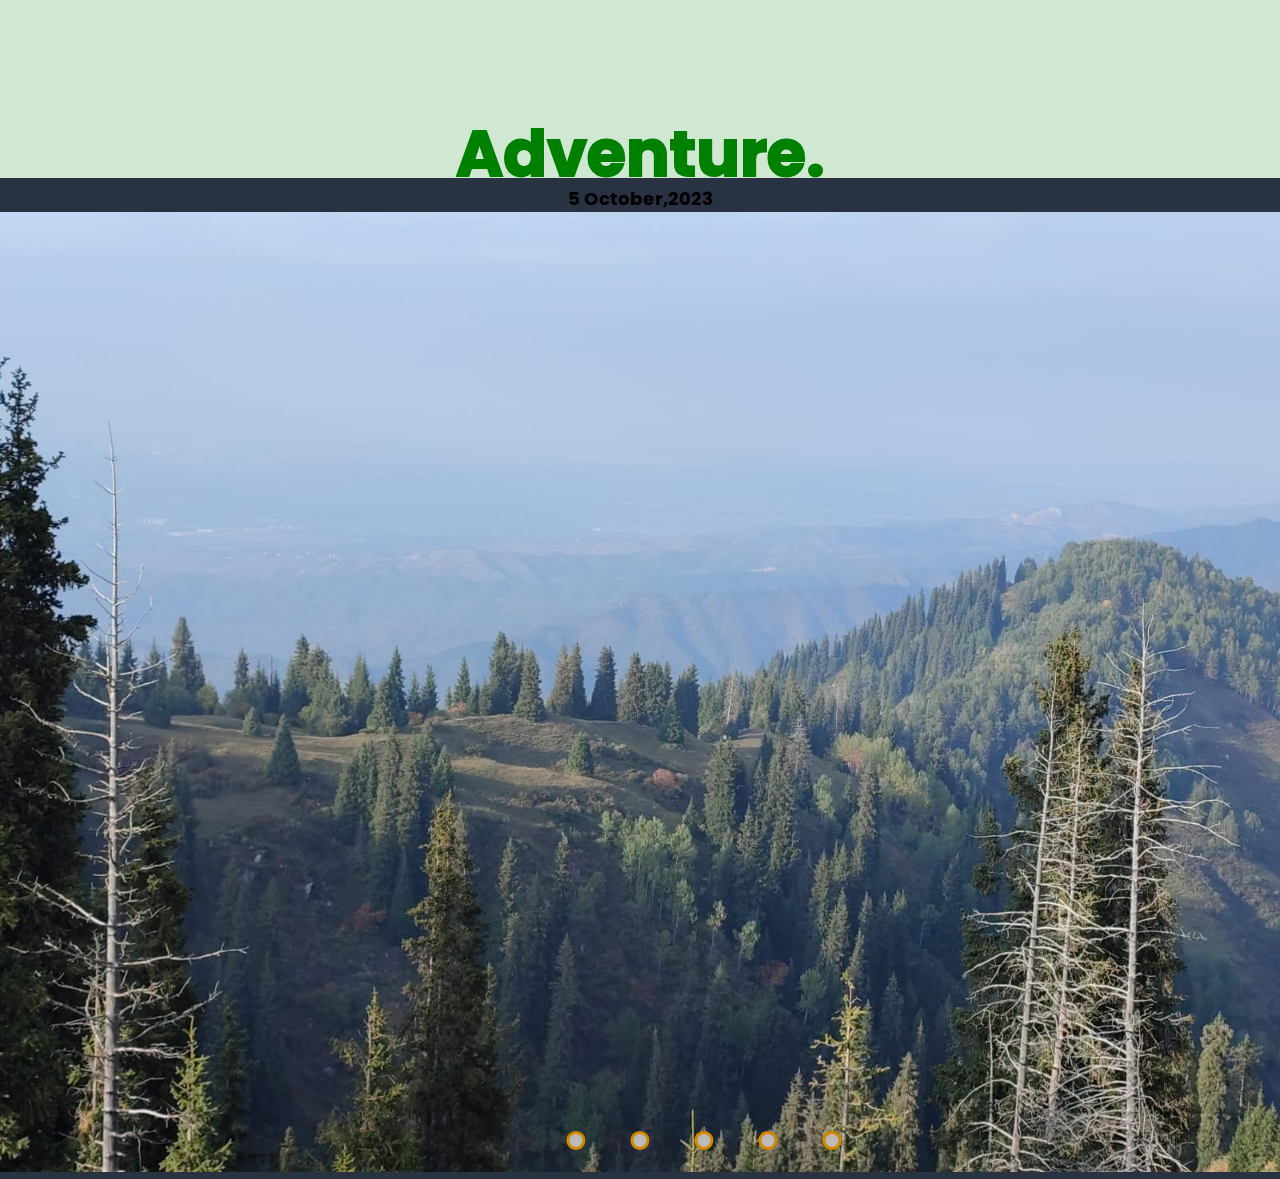
<file: adventure.html>
<!DOCTYPE html>
<html>
<head>
    <meta charset="UTF-8">
    <meta name="viewport" content="width=device-width, initial-scale=1.0">
    <title>Adventure and travel</title>
    <link rel="stylesheet" type="text/css" href="adventure.css">
    <script src="https://code.jquery.com/jquery-3.7.1.min.js"></script>
</head>
<body>
    <div class="welcome-img">
        <img src="img/d0e7d2.png" alt="welcome-img">
    </div>
    <div class="welcome">
        <h2>Adventure.</h2>
        <h2>Adventure.</h2>
    </div>
    <div class="container"> 
        <h1 class="main-heading">5 October,2023</h1> 
        <div class="content"> 
            <div class="slideshow"> 
                <button class="slide-btn slide-btn-1"></button> 
                <button class="slide-btn slide-btn-2"></button> 
                <button class="slide-btn slide-btn-3"></button> 
                <button class="slide-btn slide-btn-4"></button> 
                <button class="slide-btn slide-btn-5"></button> 
                <div class="slideshow-wrapper"> 
                    <div class="slide"> 
                        <img class="slide-img"
                            src= 
"img/adventure/sept17-231.jpeg"> 
                    </div> 
                    <div class="slide"> 
                        <img class="slide-img"
                            src= 
"img/adventure/sept17-232.jpeg"> 
                    </div> 
                    <div class="slide"> 
                        <img class="slide-img" src= 
"img/adventure/sept17-233.jpeg"> 
                    </div> 
                    <div class="slide"> 
                        <img class="slide-img" src= 
"img/adventure/sept17-234.jpeg"> 
                    </div> 
                    <div class="slide"> 
                        <img class="slide-img" src= 
"img/adventure/sept17-235.jpeg"> 
                    </div> 
                </div> 
            </div> 
        </div> 
    </div> 

</body>
</file>
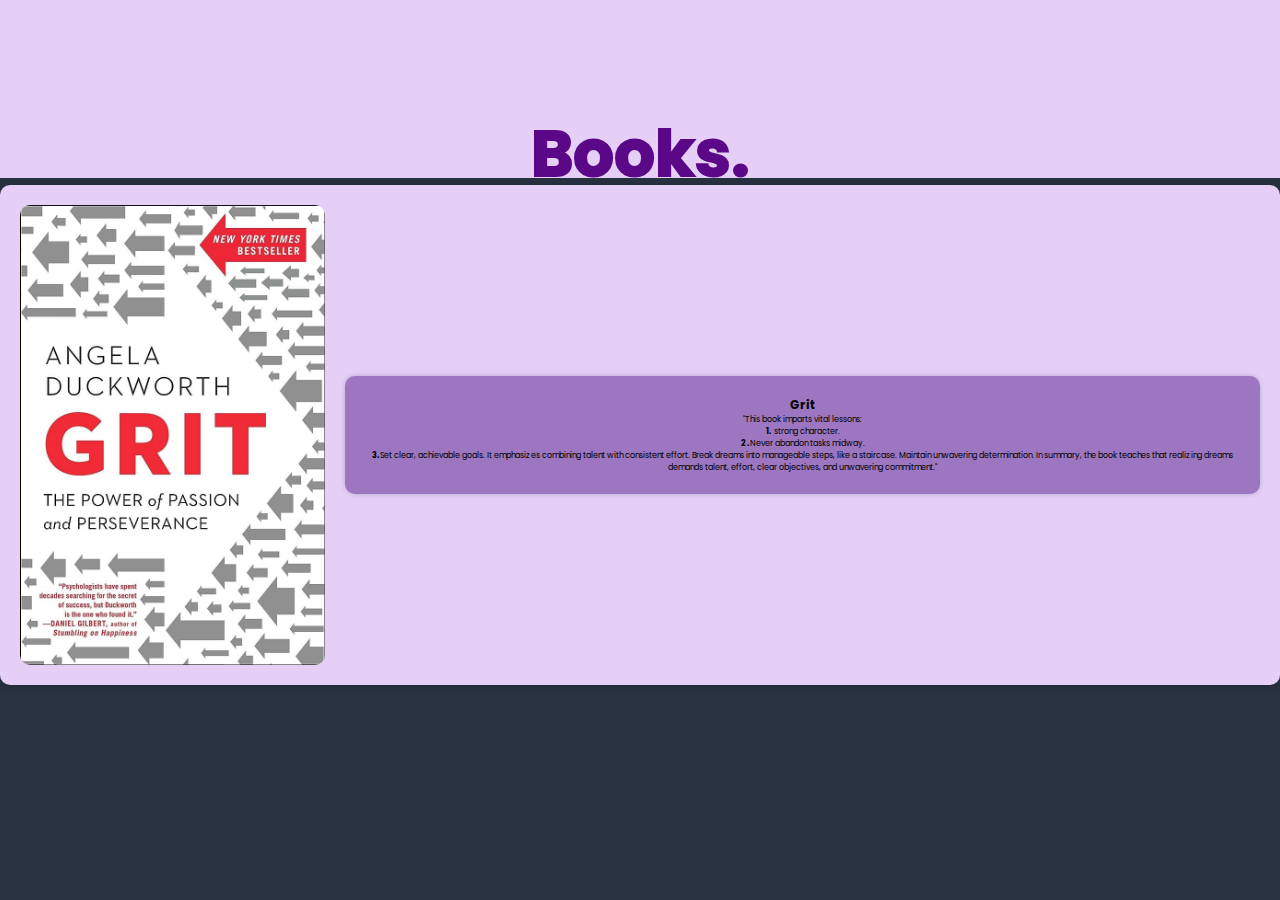
<file: books.html>
<!DOCTYPE html>
<html>
<head>
    <meta charset="UTF-8">
    <meta name="viewport" content="width=device-width, initial-scale=1.0">
    <title>Book adventures</title>
    <link rel="stylesheet" type="text/css" href="books.css">
</head>
<body>
    <div class="welcome-img">
        <img src="img/e5cff7.png" alt="welcome-img">
    </div>
    <div class="welcome">
        <h2>Books.</h2>
        <h2>Books.</h2>
    </div>
<div class="book-container">
    <div class="book">
        <img src="img/books/grit.jpg" alt="">
    </div>
    <div class="description">
        <h2>Grit</h2>
        <p>"This book imparts vital lessons:

            <br><strong>1.</strong> strong character.
            <br><strong>2.</strong>Never abandon tasks midway.
            <br><strong>3.</strong>Set clear, achievable goals.
            It emphasizes combining talent with consistent effort. Break dreams into manageable steps, like a staircase. Maintain unwavering determination.
            
            In summary, the book teaches that realizing dreams demands talent, effort, clear objectives, and unwavering commitment."
    </div>
</div>
</file>
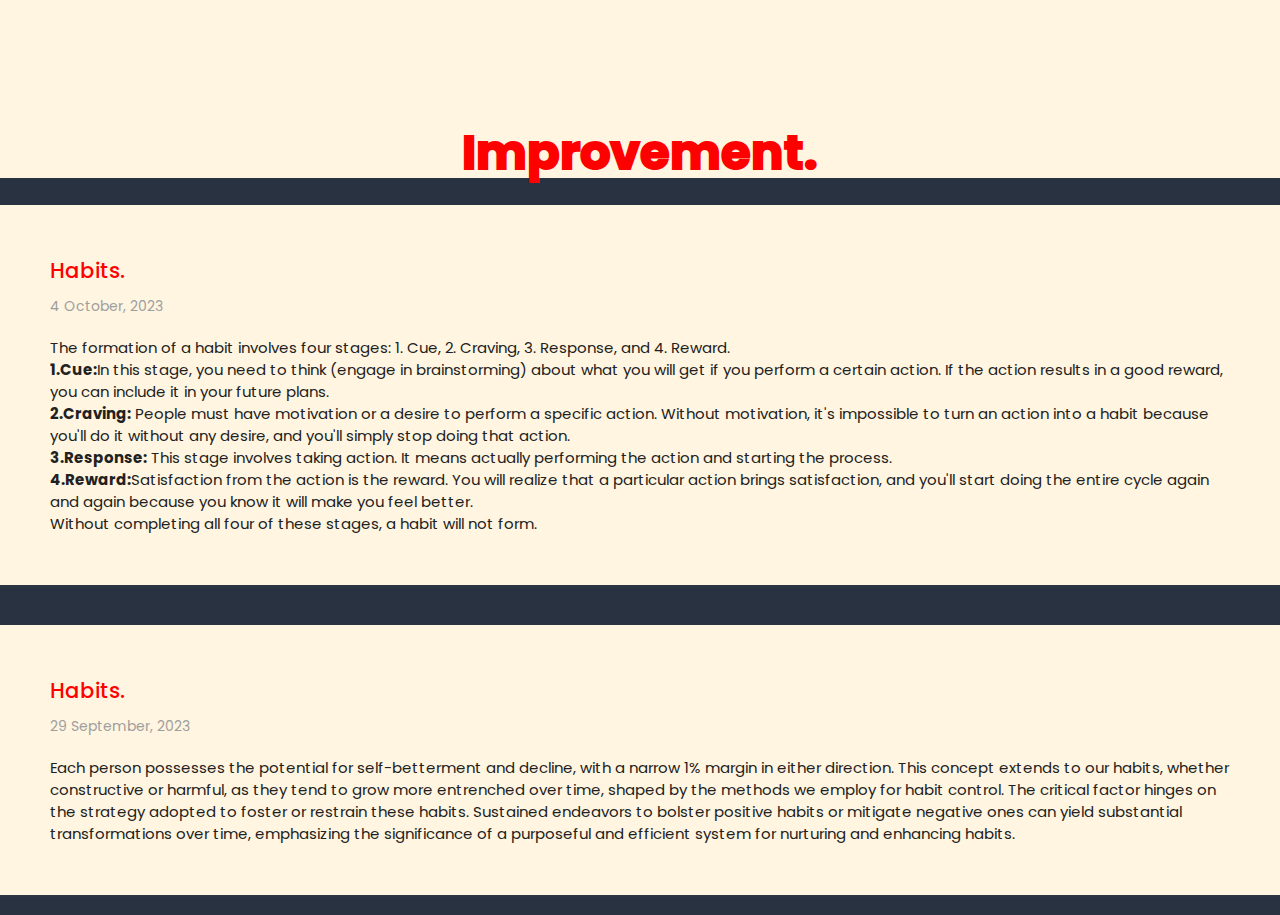
<file: development.html>
<!DOCTYPE html>
<html>
<head>
    <meta charset="UTF-8">
    <meta name="viewport" content="width=device-width, initial-scale=1.0">
    <title>Self-improvement</title>
    <link rel="stylesheet" type="text/css" href="development.css">
</head>
<body>
    <div class="welcome-img">
        <img src="img/fff5e0.png" alt="welcome-img">
    </div>
    <div class="welcome">
        <h2>Improvement.</h2>
        <h2>Improvement.</h2>
    </div>
    <div class="wrapper">
        <div class="content">
          <div class="card first">
            <h2><a>Habits.</a></h2>
            <p class="date">4 October, 2023</p>
            <p class="text">The formation of a habit involves four stages: 1. Cue, 2. Craving, 3. Response, and 4. Reward.<br>
                <strong>1.Cue:</strong>In this stage, you need to think (engage in brainstorming) about what you will get if you perform a certain action. If the action results in a good reward, you can include it in your future plans.            
                <br><strong>2.Craving:</strong> People must have motivation or a desire to perform a specific action. Without motivation, it's impossible to turn an action into a habit because you'll do it without any desire, and you'll simply stop doing that action.
                <br><strong>3.Response:</strong> This stage involves taking action. It means actually performing the action and starting the process.
                <br><strong>4.Reward:</strong>Satisfaction from the action is the reward. You will realize that a particular action brings satisfaction, and you'll start doing the entire cycle again and again because you know it will make you feel better.   
                <br>Without completing all four of these stages, a habit will not form.
          </div>
        </div>
    </div>

    <div class="wrapper">
        <div class="content">
          <div class="card first">
            <h2><a>Habits.</a></h2>
            <p class="date">29 September, 2023</p>
            <p class="text">Each person possesses the potential for self-betterment and decline, with a narrow 1% margin in either direction. This concept extends to our habits, whether constructive or harmful, as they tend to grow more entrenched over time, shaped by the methods we employ for habit control. The critical factor hinges on the strategy adopted to foster or restrain these habits. Sustained endeavors to bolster positive habits or mitigate negative ones can yield substantial transformations over time, emphasizing the significance of a purposeful and efficient system for nurturing and enhancing habits.
          </div>
        </div>
    </div>
</file>
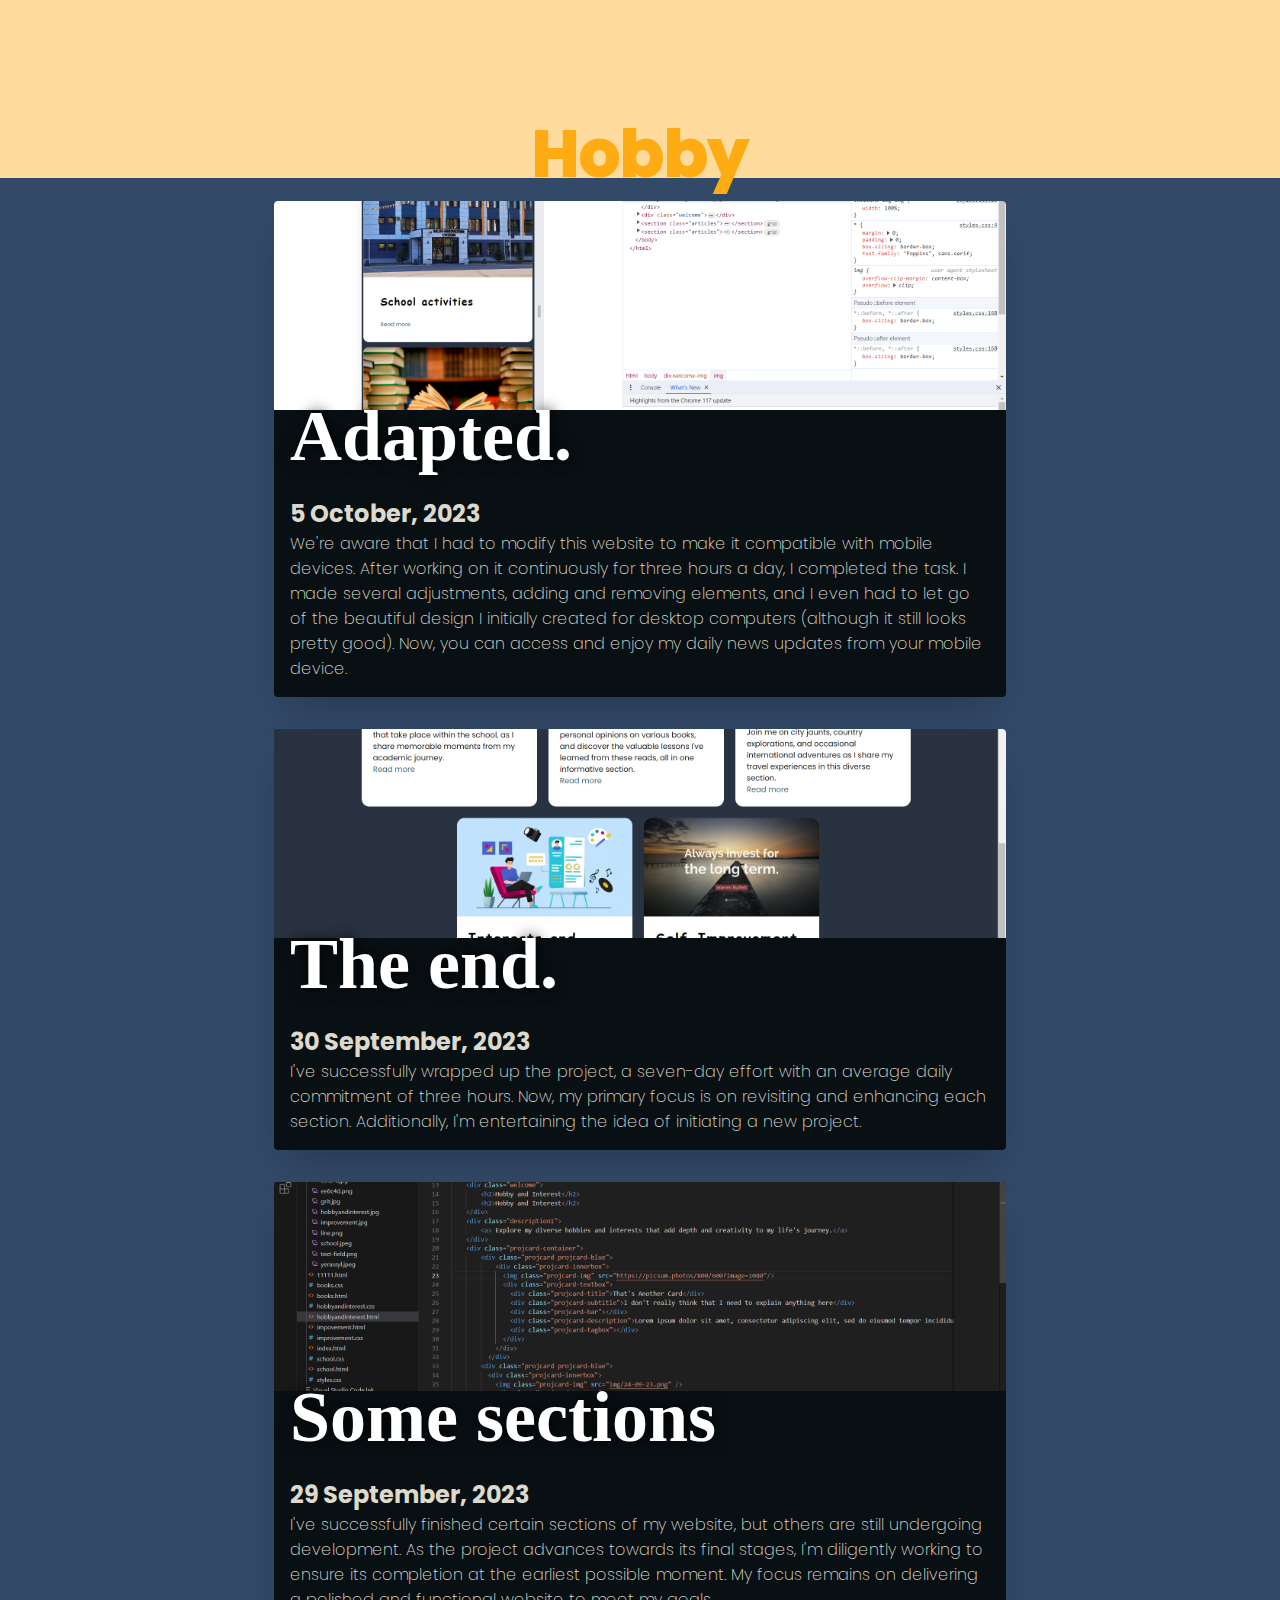
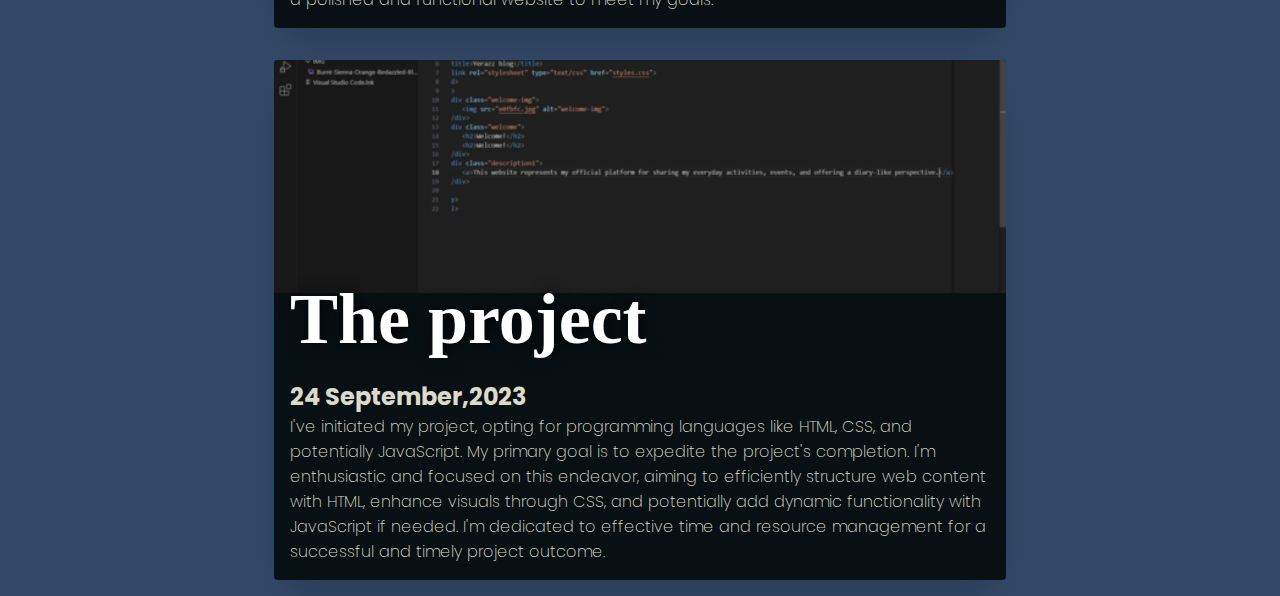
<file: hobbyandinterest.html>
<!DOCTYPE html>
<html>
<head>
    <meta charset="UTF-8">
    <meta name="viewport" content="width=device-width, initial-scale=1.0">
    <title>Hobby and Interests</title>
    <link rel="stylesheet" type="text/css" href="hobbyandinterest.css">
</head>
<body>
    <div class="welcome-img">
        <img src="img/ffdc9d.png" alt="welcome-img">
    </div>
    <div class="welcome">
        <h2>Hobby</h2>
        <h2>Hobby</h2>
    </div>

    <div class="main">
  <ul class="cards">
    <li class="cards_item">
      <div class="card">
        <div class="card_image"><img src="img/interests/05-10-23.png" alt=""></div>
        <div class="card_content">
          <h2 class="card_title">Adapted.</h2>
          <div class="card_text">
            <h2>5 October, 2023</h2>
            <p>We're aware that I had to modify this website to make it compatible with mobile devices. After working on it continuously for three hours a day, I completed the task. I made several adjustments, adding and removing elements, and I even had to let go of the beautiful design I initially created for desktop computers (although it still looks pretty good). Now, you can access and enjoy my daily news updates from your mobile device. </p>
          </div>
        </div>
      </div>
    </li>
    <li class="cards_item">
      <div class="card">
        <div class="card_image"><img src="img/interests/30-09-23.png" alt=""></div>
        <div class="card_content">
          <h2 class="card_title">The end.</h2>
          <div class="card_text">
            <h2>30 September, 2023</h2>
            <p>I've successfully wrapped up the project, a seven-day effort with an average daily commitment of three hours. Now, my primary focus is on revisiting and enhancing each section. Additionally, I'm entertaining the idea of initiating a new project. </p>
          </div>
        </div>
      </div>
    </li>
    <li class="cards_item">
      <div class="card">
        <div class="card_image"><img src="img/interests/29-09-23.png" alt=""></div>
        <div class="card_content">
          <h2 class="card_title">Some sections</h2>
          <div class="card_text">
            <h2>29 September, 2023</h2>
            <p>I've successfully finished certain sections of my website, but others are still undergoing development. As the project advances towards its final stages, I'm diligently working to ensure its completion at the earliest possible moment. My focus remains on delivering a polished and functional website to meet my goals. </p>
          </div>
        </div>
      </div>
    </li>
    <li class="cards_item">
      <div class="card">
        <div class="card_price"></div>
        <div class="card_image"><img src="img/interests/24-09-23.png" alt=""></div>
        <div class="card_content">
          <h2 class="card_title">The project</h2>
          <div class="card_text">
            <h2>24 September,2023</h2>
            <p>I've initiated my project, opting for programming languages like HTML, CSS, and potentially JavaScript. My primary goal is to expedite the project's completion. I'm enthusiastic and focused on this endeavor, aiming to efficiently structure web content with HTML, enhance visuals through CSS, and potentially add dynamic functionality with JavaScript if needed. I'm dedicated to effective time and resource management for a successful and timely project outcome. </p>
          </div>
        </div>
      </div>
    </li>
  </ul>
</div>
</body>
</html>
</file>
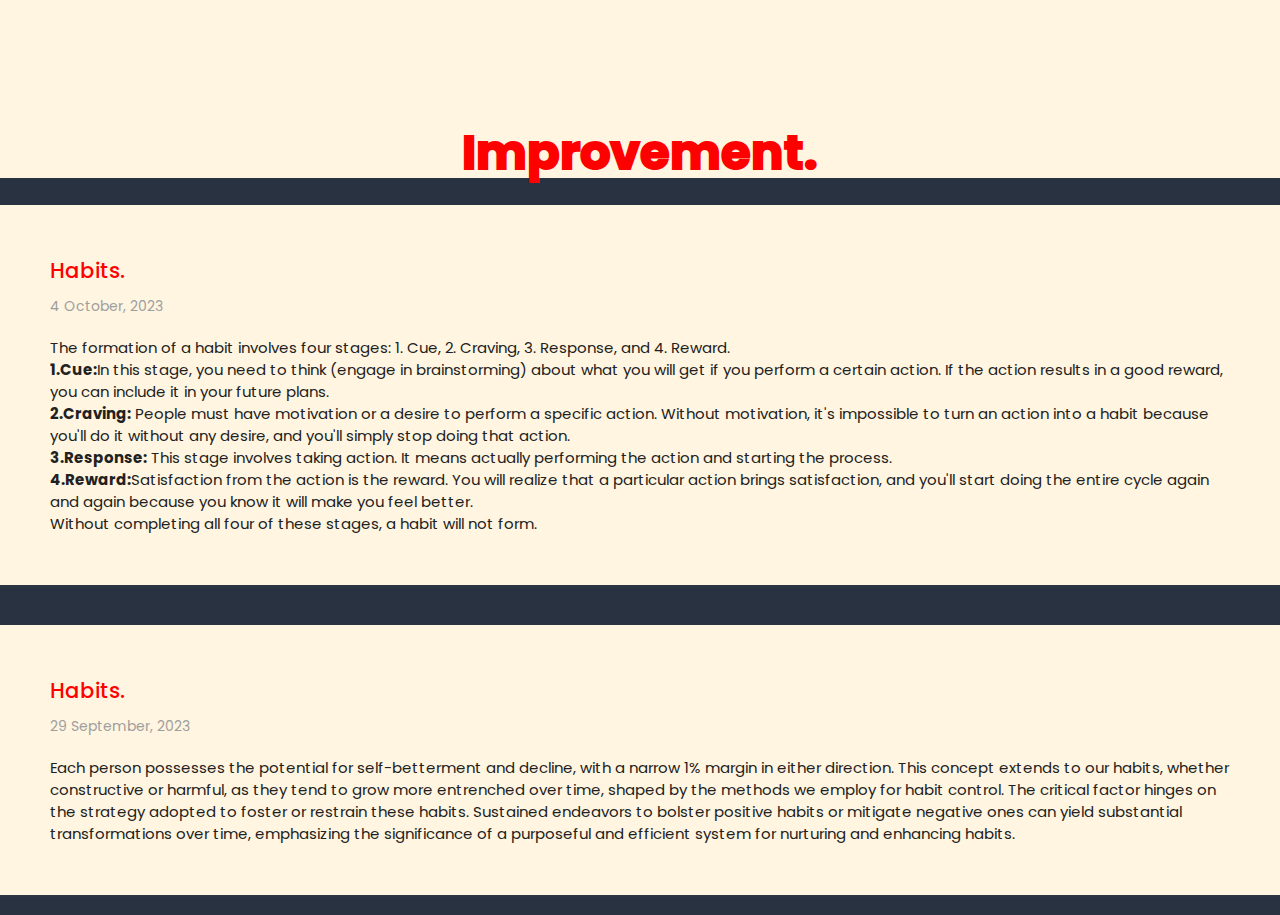
<file: improvement.html>
<!DOCTYPE html>
<html>
<head>
    <meta charset="UTF-8">
    <meta name="viewport" content="width=device-width, initial-scale=1.0">
    <title>Self-improvement</title>
    <link rel="stylesheet" type="text/css" href="improvement.css">
</head>
<body>
    <div class="welcome-img">
        <img src="img/fff5e0.png" alt="welcome-img">
    </div>
    <div class="welcome">
        <h2>Improvement.</h2>
        <h2>Improvement.</h2>
    </div>
    <div class="wrapper">
        <div class="content">
          <div class="card first">
            <h2><a>Habits.</a></h2>
            <p class="date">4 October, 2023</p>
            <p class="text">The formation of a habit involves four stages: 1. Cue, 2. Craving, 3. Response, and 4. Reward.<br>
                <strong>1.Cue:</strong>In this stage, you need to think (engage in brainstorming) about what you will get if you perform a certain action. If the action results in a good reward, you can include it in your future plans.            
                <br><strong>2.Craving:</strong> People must have motivation or a desire to perform a specific action. Without motivation, it's impossible to turn an action into a habit because you'll do it without any desire, and you'll simply stop doing that action.
                <br><strong>3.Response:</strong> This stage involves taking action. It means actually performing the action and starting the process.
                <br><strong>4.Reward:</strong>Satisfaction from the action is the reward. You will realize that a particular action brings satisfaction, and you'll start doing the entire cycle again and again because you know it will make you feel better.   
                <br>Without completing all four of these stages, a habit will not form.
          </div>
        </div>
    </div>

    <div class="wrapper">
        <div class="content">
          <div class="card first">
            <h2><a>Habits.</a></h2>
            <p class="date">29 September, 2023</p>
            <p class="text">Each person possesses the potential for self-betterment and decline, with a narrow 1% margin in either direction. This concept extends to our habits, whether constructive or harmful, as they tend to grow more entrenched over time, shaped by the methods we employ for habit control. The critical factor hinges on the strategy adopted to foster or restrain these habits. Sustained endeavors to bolster positive habits or mitigate negative ones can yield substantial transformations over time, emphasizing the significance of a purposeful and efficient system for nurturing and enhancing habits.
          </div>
        </div>
    </div>
</file>
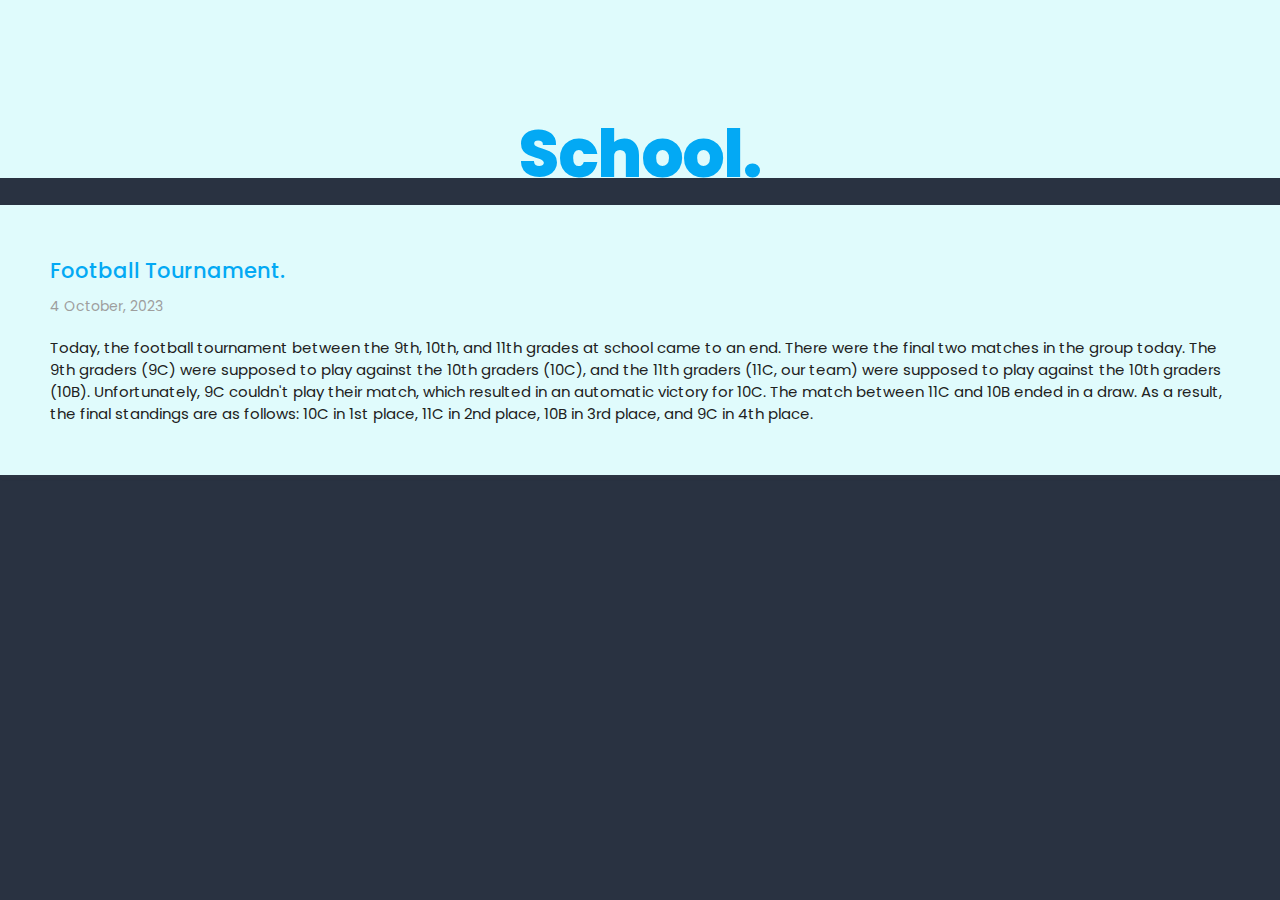
<file: school.html>
<!DOCTYPE html>
<html>
<head>
    <meta charset="UTF-8">
    <meta name="viewport" content="width=device-width, initial-scale=1.0">
    <title>Yerazz blog</title>
    <link rel="stylesheet" type="text/css" href="school.css">
</head>
<body>
    <div class="welcome-img">
        <img src="img/e0fbfc.jpg" alt="welcome-img">
    </div>
    <div class="welcome">
        <h2>School.</h2>
        <h2>School.</h2>
    </div>
    <div class="wrapper">
        <div class="content">
          <div class="card first">
            <h2><a>Football Tournament.</a></h2>
            <p class="date">4 October, 2023</p>
            <p class="text">Today, the football tournament between the 9th, 10th, and 11th grades at school came to an end. There were the final two matches in the group today. The 9th graders (9C) were supposed to play against the 10th graders (10C), and the 11th graders (11C, our team) were supposed to play against the 10th graders (10B).
                Unfortunately, 9C couldn't play their match, which resulted in an automatic victory for 10C. The match between 11C and 10B ended in a draw. As a result, the final standings are as follows: 10C in 1st place, 11C in 2nd place, 10B in 3rd place, and 9C in 4th place.
          </div>
        </div>
    </div>
</file>
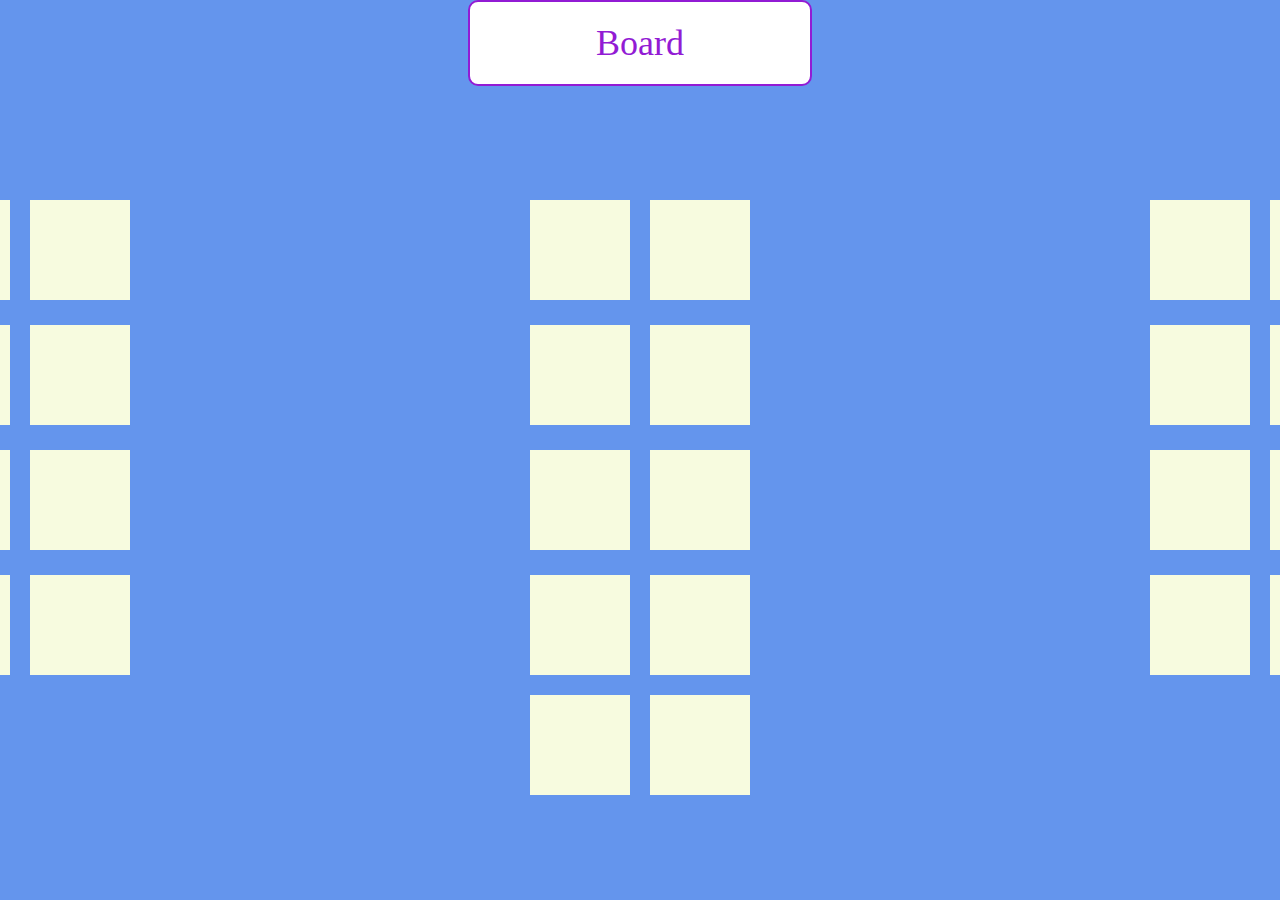
<file: class1/class1.html>
<!DOCTYPE html>
<html>
<head>
  <meta charset="UTF-8">
  <meta name="viewport" content="width=device-width, initial-scale=1.0">
  <title>Бронируйте места</title>
  <link rel="stylesheet" href="class1.css">
</head>
<body>
    <div class="board-container">
        <div class="board">Board</div>
      </div>

    <div class="container">
        <div class="row">
            <div class="square" id="square1" onclick="showForm(1)">
                <div class="input-form" id="inputForm1">
                    <input type="text" id="usernameInput1" placeholder="username">
                    <button onclick="submitUsername(1)">Submit</button>
                </div>
            </div>
            <div class="square" id="square2" onclick="showForm(2)">
                <div class="input-form" id="inputForm2">
                    <input type="text" id="usernameInput2" placeholder="username">
                    <button onclick="submitUsername(2)">Submit</button>
                </div>
            </div>
        </div>
        <div class="row">
            <div class="square" id="square3" onclick="showForm(3)">
                <div class="input-form" id="inputForm3">
                    <input type="text" id="usernameInput3" placeholder="username">
                    <button onclick="submitUsername(3)">Submit</button>
                </div>
            </div>
            <div class="square" id="square4" onclick="showForm(4)">
                <div class="input-form" id="inputForm4">
                    <input type="text" id="usernameInput4" placeholder="username">
                    <button onclick="submitUsername(4)">Submit</button>
                </div>
            </div>
        </div>
        <div class="row">
            <div class="square" id="square5" onclick="showForm(5)">
                <div class="input-form" id="inputForm5">
                    <input type="text" id="usernameInput5" placeholder="username">
                    <button onclick="submitUsername(5)">Submit</button>
                </div>
            </div>
            <div class="square" id="square6" onclick="showForm(6)">
                <div class="input-form" id="inputForm6">
                    <input type="text" id="usernameInput6" placeholder="username">
                    <button onclick="submitUsername(6)">Submit</button>
                </div>
            </div>
        </div>
        <div class="row">
            <div class="square" id="square7" onclick="showForm(7)">
                <div class="input-form" id="inputForm7">
                    <input type="text" id="usernameInput7" placeholder="username">
                    <button onclick="submitUsername(7)">Submit</button>
                </div>
            </div>
            <div class="square" id="square8" onclick="showForm(8)">
                <div class="input-form" id="inputForm8">
                    <input type="text" id="usernameInput8" placeholder="username">
                    <button onclick="submitUsername(8)">Submit</button>
                </div>
            </div>
        </div>
    </div>







    <div class="container2">
        <div class="row">
            <div class="square" id="square9" onclick="showForm(9)">
                <div class="input-form" id="inputForm9">
                    <input type="text" id="usernameInput9" placeholder="username">
                    <button onclick="submitUsername(9)">Submit</button>
                </div>
            </div>
            <div class="square" id="square10" onclick="showForm(10)">
                <div class="input-form" id="inputForm10">
                    <input type="text" id="usernameInput10" placeholder="username">
                    <button onclick="submitUsername(10)">Submit</button>
                </div>
            </div>
        </div>
        <div class="row">
            <div class="square" id="square11" onclick="showForm(11)">
                <div class="input-form" id="inputForm11">
                    <input type="text" id="usernameInput11" placeholder="username">
                    <button onclick="submitUsername(11)">Submit</button>
                </div>
            </div>
            <div class="square" id="square12" onclick="showForm(12)">
                <div class="input-form" id="inputForm12">
                    <input type="text" id="usernameInput12" placeholder="username">
                    <button onclick="submitUsername(12)">Submit</button>
                </div>
            </div>
        </div>
        <div class="row">
            <div class="square" id="square13" onclick="showForm(13)">
                <div class="input-form" id="inputForm13">
                    <input type="text" id="usernameInput13" placeholder="username">
                    <button onclick="submitUsername(13)">Submit</button>
                </div>
            </div>
            <div class="square" id="square14" onclick="showForm(14)">
                <div class="input-form" id="inputForm14">
                    <input type="text" id="usernameInput14" placeholder="username">
                    <button onclick="submitUsername(14)">Submit</button>
                </div>
            </div>
        </div>
        <div class="row">
            <div class="square" id="square15" onclick="showForm(15)">
                <div class="input-form" id="inputForm15">
                    <input type="text" id="usernameInput15" placeholder="username">
                    <button onclick="submitUsername(15)">Submit</button>
                </div>
            </div>
            <div class="square" id="square16" onclick="showForm(16)">
                <div class="input-form" id="inputForm16">
                    <input type="text" id="usernameInput16" placeholder="username">
                    <button onclick="submitUsername(16)">Submit</button>
                </div>
            </div>
            <div class="square" id="square17" onclick="showForm(17)">
                <div class="input-form" id="inputForm17">
                    <input type="text" id="usernameInput17" placeholder="username">
                    <button onclick="submitUsername(17)">Submit</button>
                </div>
            </div>
            <div class="square" id="square18" onclick="showForm(18)">
                <div class="input-form" id="inputForm18">
                    <input type="text" id="usernameInput18" placeholder="username">
                    <button onclick="submitUsername(18)">Submit</button>
                </div>
            </div>
        </div>
    </div>







    <div class="container3">
        <div class="row">
            <div class="square" id="square19" onclick="showForm(19)">
                <div class="input-form" id="inputForm19">
                    <input type="text" id="usernameInput19" placeholder="username">
                    <button onclick="submitUsername(19)">Submit</button>
                </div>
            </div>
            <div class="square" id="square20" onclick="showForm(20)">
                <div class="input-form" id="inputForm20">
                    <input type="text" id="usernameInput20" placeholder="username">
                    <button onclick="submitUsername(20)">Submit</button>
                </div>
            </div>
        </div>
        <div class="row">
            <div class="square" id="square21" onclick="showForm(21)">
                <div class="input-form" id="inputForm21">
                    <input type="text" id="usernameInput21" placeholder="username">
                    <button onclick="submitUsername(21)">Submit</button>
                </div>
            </div>
            <div class="square" id="square22" onclick="showForm(22)">
                <div class="input-form" id="inputForm22">
                    <input type="text" id="usernameInput22" placeholder="username">
                    <button onclick="submitUsername(22)">Submit</button>
                </div>
            </div>
        </div>
        <div class="row">
            <div class="square" id="square23" onclick="showForm(23)">
                <div class="input-form" id="inputForm23">
                    <input type="text" id="usernameInput23" placeholder="username">
                    <button onclick="submitUsername(23)">Submit</button>
                </div>
            </div>
            <div class="square" id="square24" onclick="showForm(24)">
                <div class="input-form" id="inputForm24">
                    <input type="text" id="usernameInput24" placeholder="username">
                    <button onclick="submitUsername(24)">Submit</button>
                </div>
            </div>
        </div>
        <div class="row">
            <div class="square" id="square25" onclick="showForm(25)">
                <div class="input-form" id="inputForm25">
                    <input type="text" id="usernameInput25" placeholder="username">
                    <button onclick="submitUsername(25)">Submit</button>
                </div>
            </div>
            <div class="square" id="square26" onclick="showForm(26)">
                <div class="input-form" id="inputForm26">
                    <input type="text" id="usernameInput26" placeholder="username">
                    <button onclick="submitUsername(26)">Submit</button>
                </div>
            </div>
        </div>
    </div>
    <script src="class1.js"></script>
</body>
</html>
</file>
<file: adventure.css>
@import url("https://fonts.googleapis.com/css?family=Poppins:100,200,300,400,500,600,700,800,900");


* {
    margin: 0;
    padding: 0;
    box-sizing: border-box;
    font-family: "Poppins", sans-serif;
  }
  
  body {
    background: #293241;
    max-width: 100%;
    overflow-x: hidden;
  }

.welcome-img img{
    width: 100%;
  }
  
  .welcome {
    position: absolute;
    left: 50%;
    margin-bottom: 10%;
    transform: translate(0, -2em);
  }
  
  .welcome h2 {
    color: #fff;
    font-size: 400%;
    position: absolute;
    transform: translate(-50%, -50%);
  }
  
  .welcome h2:nth-child(1) {
    color: transparent;
    -webkit-text-stroke: 2px green;
  }
  
  .welcome h2:nth-child(2) {
    color: green;
    animation: animate 4s ease-in-out infinite;
  }
  
  @keyframes animate {
    0%,
    100% {
      clip-path: polygon(
        0% 45%,
        16% 44%,
        33% 50%,
        54% 60%,
        70% 61%,
        84% 59%,
        100% 52%,
        100% 100%,
        0% 100%
      );
    }
  
    50% {
      clip-path: polygon(
        0% 60%,
        15% 65%,
        34% 66%,
        51% 62%,
        67% 50%,
        84% 45%,
        100% 46%,
        100% 100%,
        0% 100%
      );
    }
  }
  



.container { 
    display: flex; 
    flex-direction: column; 
    justify-content: center; 
    align-items: center; 
    margin: auto; 
    width: 100%;
} 
.main-heading {
  font-size: large;
}
.content { 
    position: relative; 
} 

.slideshow { 
    height: 100%; 
    overflow: hidden; 
    position: relative; 
} 
.slideshow-wrapper { 
    display: flex; 
    width: 500%; 
    height: 100%; 
    position: relative; 
 } 
.slide { 
    width: 100%; 
    height: 100%; 
} 
.slide-img { 
    width: 100%; 
    height: 100%; 
    object-fit: cover;  
} 

.slide-btn { 
    background-color: #bbb; 
    border-radius: 50%; 
    border: .2rem solid #d38800; 
    width: 1.2rem; 
    height: 1.2rem; 
    outline: none; 
    cursor: pointer; 
    position: absolute; 
    bottom: 3%; 
    left: 50%; 
    transform: translateX(-50%); 
    z-index: 70; 
} 
.slide-btn-1 { 
    left: 45%; 
} 
.slide-btn-2 { 
    left: 50%; 
} 
.slide-btn-3 { 
    left: 55%; 
} 
.slide-btn-4 { 
    left: 60%; 
} 
.slide-btn-5 { 
  left: 65%; 
} 

.slide-btn-1:focus~.slideshow-wrapper { 
    animation: none; 
    left: 0; 
} 
.slide-btn-2:focus~.slideshow-wrapper { 
    animation: none; 
    left: -100%; 
} 
.slide-btn-3:focus~.slideshow-wrapper { 
    animation: none; 
    left: -200%; 
} 
.slide-btn-4:focus~.slideshow-wrapper { 
    animation: none; 
    left: -300%; 
} 
.slide-btn-5:focus~.slideshow-wrapper { 
  animation: none; 
  left: -400%; 
} 
.slide-btn:focus { 
    background-color: #308d46; 
}
</file>
<file: books.css>
@import url("https://fonts.googleapis.com/css?family=Poppins:100,200,300,400,500,600,700,800,900");

* {
    margin: 0;
    padding: 0;
    box-sizing: border-box;
    font-family: "Poppins", sans-serif;
  }
  
  body {
    background: #293241;
    max-width: 100%;
    overflow-x: hidden;
  }

.welcome-img img{
    width: 100%;
  }
  
  .welcome {
    position: absolute;
    left: 50%;
    margin-bottom: 10%;
    transform: translate(0, -2em);
  }
  
  .welcome h2 {
    color: #fff;
    font-size: 400%;
    position: absolute;
    transform: translate(-50%, -50%);
  }
  
  .welcome h2:nth-child(1) {
    color: transparent;
    -webkit-text-stroke: 2px #5B0888;
  }
  
  .welcome h2:nth-child(2) {
    color: #5B0888;
    animation: animate 4s ease-in-out infinite;
  }
  
  @keyframes animate {
    0%,
    100% {
      clip-path: polygon(
        0% 45%,
        16% 44%,
        33% 50%,
        54% 60%,
        70% 61%,
        84% 59%,
        100% 52%,
        100% 100%,
        0% 100%
      );
    }
  
    50% {
      clip-path: polygon(
        0% 60%,
        15% 65%,
        34% 66%,
        51% 62%,
        67% 50%,
        84% 45%,
        100% 46%,
        100% 100%,
        0% 100%
      );
    }
  }
  
  .line {
    position: relative;
  }
  .line img {
    position: relative;
    height: 100px;
    width: 1700px;
    right: 100px;

  }



.book-container {
  display: grid;
  grid-template-columns: 1fr 3fr; 
  gap: 20px;
  align-items: center;
  max-width: 1400px; 
  margin: 0 auto;
  padding: 20px;
  background-color: #e5cff7;
  box-shadow: 0 0 10px rgba(0, 0, 0, 0.2);
  border-radius: 10px;
  transition: transform 0.3s ease-in-out;
}
.book {
  display: flex;
  justify-content: center;
  align-items: center;
  border-radius: 10px;
  overflow: hidden;
}

.book img {
  max-width: 100%;
  height: auto;
  transition: transform 0.3s ease-in-out;
}

.description {
  background-color: #9D76C1;
  padding: 20px;
  border-radius: 10px;
  box-shadow: 0 0 5px rgba(0, 0, 0, 0.2);
  text-align: center;
  font-size: 50%;
}

.book-container:hover {
  transform: scale(1.05);
}
</file>
<file: development.css>
@import url("https://fonts.googleapis.com/css?family=Poppins:100,200,300,400,500,600,700,800,900");
* {
    margin: 0;
    padding: 0;
    box-sizing: border-box;
    font-family: "Poppins", sans-serif;
  }
  
  body {
    background: #293241;
    max-width: 100%;
    overflow-x: hidden;
  }

.welcome-img img{
    width: 100%;
  }
  
  .welcome {
    position: absolute;
    left: 50%;
    margin-bottom: 10%;
    transform: translate(0, -2em);
  }
  
  .welcome h2 {
    color: #fff;
    font-size: 300%;
    position: absolute;
    transform: translate(-50%, -50%);
  }
  
  
  .welcome h2:nth-child(1) {
    color: transparent;
    -webkit-text-stroke: 2px red;
  }
  
  .welcome h2:nth-child(2) {
    color: red;
    animation: animate 4s ease-in-out infinite;
  }
  
  @keyframes animate {
    0%,
    100% {
      clip-path: polygon(
        0% 45%,
        16% 44%,
        33% 50%,
        54% 60%,
        70% 61%,
        84% 59%,
        100% 52%,
        100% 100%,
        0% 100%
      );
    }
  
    50% {
      clip-path: polygon(
        0% 60%,
        15% 65%,
        34% 66%,
        51% 62%,
        67% 50%,
        84% 45%,
        100% 46%,
        100% 100%,
        0% 100%
      );
    }
  }
 .wrapper{
    position: relative;
    clear:both;
    margin: 0px auto 0px auto;
    width: 100%;
    overflow: hidden;
  }
  .content{
    padding-bottom: 20px;
  }
  .card{
    position: relative;
    background: #fff5e0;
    padding:50px;
    width: 100%;
    margin: 20px auto 0 auto;
    box-shadow: 0 2px 4px rgba(100,100,100,.1);
  }
  
  .card h2 {
    font-size:21px;
    font-weight:500;
  }
  
  .card h2 a {
    color:red;
    text-decoration:none;
  }
  
  .card .date {
    color:#9e9e9e;
    margin-top:10px;
    font-size:14px;
  }
  
  .card .text {
    color:#212121;
    margin-top:20px;
    font-size:15px;
    line-height:22px;
  }
</file>
<file: hobbyandinterest.css>
@import url("https://fonts.googleapis.com/css?family=Poppins:100,200,300,400,500,600,700,800,900");
* {
    margin: 0;
    padding: 0;
    box-sizing: border-box;
    font-family: "Poppins", sans-serif;
  }
  
  body {
    background: #324968;
    max-width: 100%;
    box-sizing: border-box;
    overflow-x: hidden;
  }

.welcome-img img{
    width: 100%;
  }
  
  .welcome {
    position: absolute;
    left: 50%;
    margin-bottom: 10%;
    transform: translate(0, -2em);
  }
  
  .welcome h2 {
    color: #fff;
    font-size: 400%;
    position: absolute;
    transform: translate(-50%, -50%);
  }
  
  .welcome h2:nth-child(1) {
    color: transparent;
    -webkit-text-stroke: 2px #ffab14;
  }
  
  .welcome h2:nth-child(2) {
    color: #ffab14;
    animation: animate 4s ease-in-out infinite;
  }
  
  @keyframes animate {
    0%,
    100% {
      clip-path: polygon(
        0% 45%,
        16% 44%,
        33% 50%,
        54% 60%,
        70% 61%,
        84% 59%,
        100% 52%,
        100% 100%,
        0% 100%
      );
    }
  
    50% {
      clip-path: polygon(
        0% 60%,
        15% 65%,
        34% 66%,
        51% 62%,
        67% 50%,
        84% 45%,
        100% 46%,
        100% 100%,
        0% 100%
      );
    }
  }



  .main {
    margin: 0 auto;
  }
  
  .cards {
    display: flex;
    flex-wrap: wrap;
    list-style: none;
    margin: 0;
    padding: 0;
    max-width: max-content;
  }
  
  .cards_item {
    display: flex;
    padding: 1rem;
    max-width: 800px;
    margin: 0 auto;
  }
  
  .card_image img {
    max-height: 250px;
    margin-top: -24px;
    width: 100%;
    max-width: 800px;
    height: 100%;
    object-fit: cover;

    
      after {
      content: "";
      display: block;
      width: 100%;
      height: 100px;
      position: relative;
      top: -100px;
      background: linear-gradient(0deg, #091014 10%, rgba(0, 0, 0, 0) 100%);
    }
  }
  
  .card {
    background-color: #091014;
    border-radius: 0.25rem;
    box-shadow: 0 20px 40px -14px rgba(0, 0, 0, 0.25);
    display: flex;
    flex-direction: column;
    overflow: hidden;
  }
  
  .card_content {
    padding: 1rem;
    z-index: 1;
    display: block;
  }
  
  .card_title {
    font-family: 'Lobster', cursive;
    font-size: 72px;
    line-height: 72px;
    margin-top: -50px;
    margin-bottom: 24px;
    text-shadow: black 1px 0 15px;
    color: white;
  }
  
  .card_text {
    color: #DDDACB;
    font-family: 'Raleway', sans-serif;
    font-weight: 200;
    
    p {
      max-width: 700px;
    }
  }

  .card_price {
    position: relative;
    top: 10px;
    right: 16px;
    text-align: right;
    color: white;
    font-family: "Raleway", sans-serif;
    height: 24px;
    font-size: 36px;
    font-weight: 400;
    text-shadow: black 3px 0px 6px;
  }
</file>
<file: improvement.css>
@import url("https://fonts.googleapis.com/css?family=Poppins:100,200,300,400,500,600,700,800,900");
* {
    margin: 0;
    padding: 0;
    box-sizing: border-box;
    font-family: "Poppins", sans-serif;
  }
  
  body {
    background: #293241;
    max-width: 100%;
    overflow-x: hidden;
  }

.welcome-img img{
    width: 100%;
  }
  
  .welcome {
    position: absolute;
    left: 50%;
    margin-bottom: 10%;
    transform: translate(0, -2em);
  }
  
  .welcome h2 {
    color: #fff;
    font-size: 300%;
    position: absolute;
    transform: translate(-50%, -50%);
  }
  
  
  .welcome h2:nth-child(1) {
    color: transparent;
    -webkit-text-stroke: 2px red;
  }
  
  .welcome h2:nth-child(2) {
    color: red;
    animation: animate 4s ease-in-out infinite;
  }
  
  @keyframes animate {
    0%,
    100% {
      clip-path: polygon(
        0% 45%,
        16% 44%,
        33% 50%,
        54% 60%,
        70% 61%,
        84% 59%,
        100% 52%,
        100% 100%,
        0% 100%
      );
    }
  
    50% {
      clip-path: polygon(
        0% 60%,
        15% 65%,
        34% 66%,
        51% 62%,
        67% 50%,
        84% 45%,
        100% 46%,
        100% 100%,
        0% 100%
      );
    }
  }
 .wrapper{
    position: relative;
    clear:both;
    margin: 0px auto 0px auto;
    width: 100%;
    overflow: hidden;
  }
  .content{
    padding-bottom: 20px;
  }
  .card{
    position: relative;
    background: #fff5e0;
    padding:50px;
    width: 100%;
    margin: 20px auto 0 auto;
    box-shadow: 0 2px 4px rgba(100,100,100,.1);
  }
  
  .card h2 {
    font-size:21px;
    font-weight:500;
  }
  
  .card h2 a {
    color:red;
    text-decoration:none;
  }
  
  .card .date {
    color:#9e9e9e;
    margin-top:10px;
    font-size:14px;
  }
  
  .card .text {
    color:#212121;
    margin-top:20px;
    font-size:15px;
    line-height:22px;
  }
</file>
<file: school.css>
@import url("https://fonts.googleapis.com/css?family=Poppins:100,200,300,400,500,600,700,800,900");
* {
    margin: 0;
    padding: 0;
    box-sizing: border-box;
    font-family: "Poppins", sans-serif;
  }
  
  body {
    background: #293241;
    max-width: 100%;
    overflow-x: hidden;
  }

.welcome-img img{
    width: 100%;
  }
  
  .welcome {
    position: absolute;
    left: 50%;
    margin-bottom: 10%;
    transform: translate(0, -2em);
  }
  
  .welcome h2 {
    color: #fff;
    font-size: 400%;
    position: absolute;
    transform: translate(-50%, -50%);
  }
  
  .welcome h2:nth-child(1) {
    color: transparent;
    -webkit-text-stroke: 2px #03a9f4;
  }
  
  .welcome h2:nth-child(2) {
    color: #03a9f4;
    animation: animate 4s ease-in-out infinite;
  }
  
  @keyframes animate {
    0%,
    100% {
      clip-path: polygon(
        0% 45%,
        16% 44%,
        33% 50%,
        54% 60%,
        70% 61%,
        84% 59%,
        100% 52%,
        100% 100%,
        0% 100%
      );
    }
  
    50% {
      clip-path: polygon(
        0% 60%,
        15% 65%,
        34% 66%,
        51% 62%,
        67% 50%,
        84% 45%,
        100% 46%,
        100% 100%,
        0% 100%
      );
    }
  }
.wrapper{
  position: relative;
  clear:both;
  margin: 0px auto 0px auto;
  width: 100%;
  overflow: hidden;
}
.content{
  padding-bottom: 20px;
}
.card{
  position: relative;
  background: #e0fbfc;
  padding:50px;
  width: 100%;
  margin: 20px auto 0 auto;
  box-shadow: 0 2px 4px rgba(100,100,100,.1);
}

.card h2 {
  font-size:21px;
  font-weight:500;
}

.card h2 a {
  color:#03a9f4;
  text-decoration:none;
}

.card .date {
  color:#9e9e9e;
  margin-top:10px;
  font-size:14px;
}

.card .text {
  color:#212121;
  margin-top:20px;
  font-size:15px;
  line-height:22px;
}
</file>
<file: class1/class1.css>
body{
    display: flex;
    margin: 0;
    background-color: #6495ed; 
    justify-content: center;

}

.board-container {
    position: absolute;
    display: flex;
    justify-content: center;
    height: auto;
  }

  .board {
    font-size: 36px;
    padding: 20px;
    border: 2px solid #921bd4;
    border-radius: 10px;
    background-color: white;
    color: #921bd4;
    width: 300px;
    text-align: center;
  }




.container {
    position: relative;
    display: flex;
    flex-direction: column;
    margin-top: 200px; 
}

#square15, #square16{
    position: absolute;
    margin-top: 120px;
}
#square16 {
    position: absolute;
    margin-left: 120px;
}

.container2 {
    display: flex;
    flex-direction: column;
    margin-top: 200px; 
    margin-right: 400px;
    margin-left: 400px;
}

.container3 {
    position: relative;
    display: flex;
    flex-direction: column;
    margin-top: 200px; 
}

.row {
    display: flex;
    gap: 20px; 
}


.square {
    display: flex;
    flex-direction: column;
    text-align: center;
    width: 100px;
    height: 100px;
    background-color: #f7fbdf;
    color: white;
    cursor: pointer;
    margin-bottom: 25px; 
}


.input-form {
    display: none; 
}

button {
    padding: 5px 10px;
    margin-top: 5px; 
}

input[type="text"] {
    width: 60px;
    padding: 5px;
}
</file>
